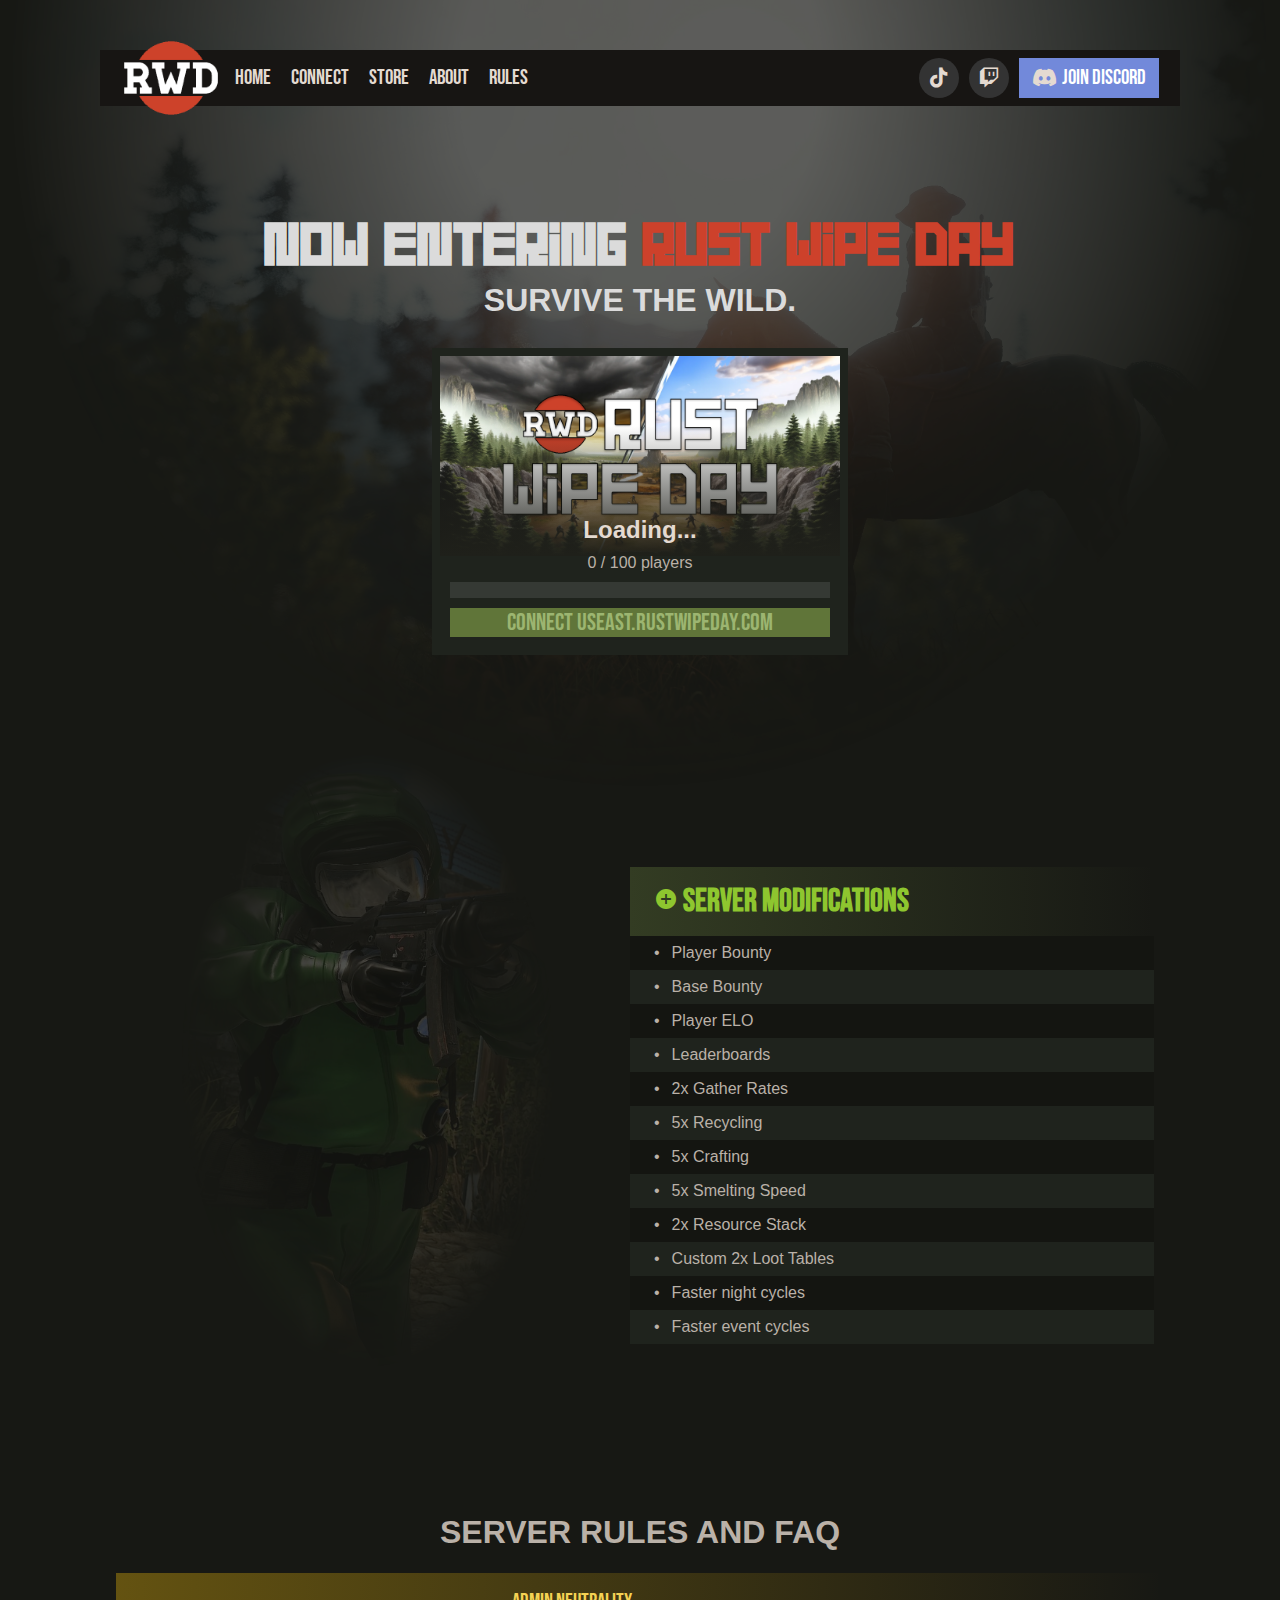
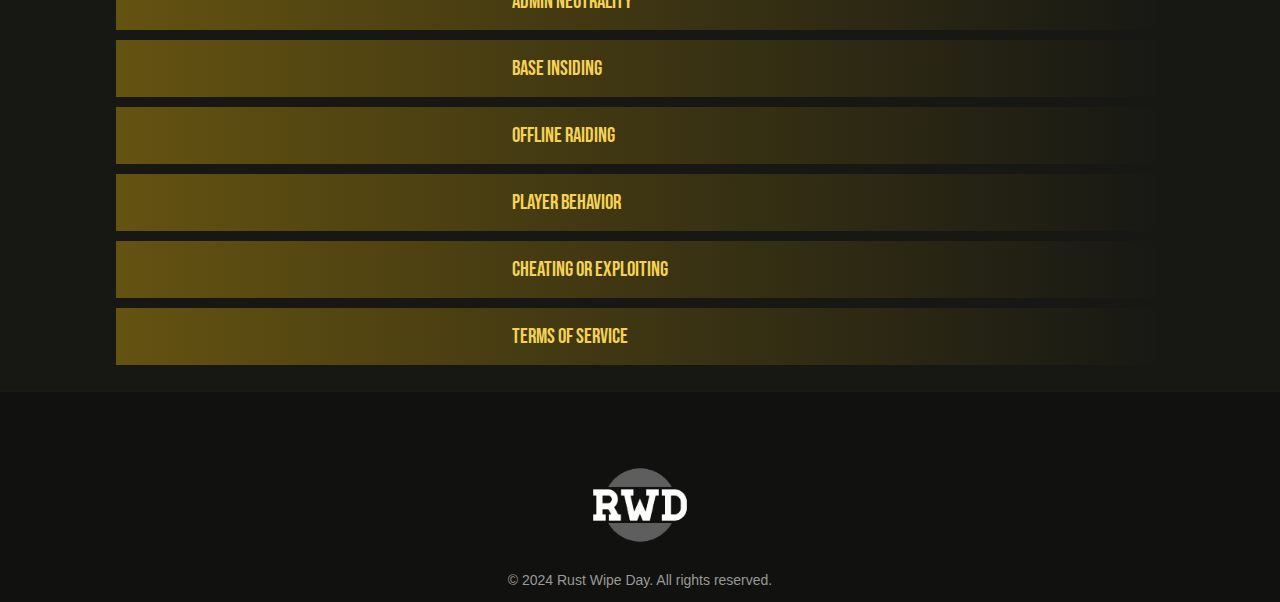
<file: index.html>
<!DOCTYPE html>
<html lang="en">

<head>
  <meta charset="UTF-8">
  <meta name="viewport" content="width=device-width, initial-scale=1.0">
  <title>RustWipeDay.com - Squad Scene PvP Server</title>
  <meta name="description"
    content="Join Rust Wipe Day now for the latest 2x Loot+ gameplay. Our server has a range of modifications including 2x gather rates, optimized loot tables, and faster event cycles.">
  <meta name="keywords"
    content="Rust Wipe Day, BP Wipe, 2x Loot+, Small New Player Friendly, server modifications, admin neutrality, base insiding, offline raiding, player behavior, cheating or exploiting, Facepunch Terms of Service, Code of Conduct.">
  <link rel="preconnect" href="https://fonts.googleapis.com">
  <link rel="preconnect" href="https://fonts.gstatic.com" crossorigin>
  <link
    href="https://fonts.googleapis.com/css2?family=Bebas+Neue&family=Anton&family=Poppins&family=Roboto&family=Material+Icons&display=swap"
    rel="stylesheet">
  <link rel="stylesheet" href="https://cdnjs.cloudflare.com/ajax/libs/font-awesome/5.15.4/css/all.min.css"
    crossorigin="anonymous">
  <link rel="apple-touch-icon" sizes="180x180" href="./apple-touch-icon.png">
  <link rel="icon" type="image/png" sizes="32x32" href="./favicon-32x32.png">
  <link rel="icon" type="image/png" sizes="16x16" href="./favicon-16x16.png">
  <link rel="manifest" href="/site.webmanifest">
  <link rel="stylesheet" type="text/css" href="./css/pc.css">
  <link rel="stylesheet" type="text/css" href="./css/mobile.css">
</head>

<body>
  <div class="wrap">
    <div class="wrap-bg"></div>
    <nav class="mobile-edit">
      <div class="logo-wrapper">
        <img src="./img/logo.png" alt="Logo" class="logo">
      </div>
      <ul class="nav-menu">
        <li><a href="#">Home</a></li>
        <li><a href="#connect">Connect</a></li>
        <li><a href="https://rust-wipe-day.tebex.io/">Store</a></li>
        <li><a href="#about">About</a></li>
        <li><a href="#rules">Rules</a></li>
      </ul>
      <div class="social-links">
        <a target="_blank" href="https://tiktok.com/@odsscott" class="social-link"><i class="fab fa-tiktok"></i></a>
        <a target="_blank" href="https://twitch.tv/odsscott" class="social-link"><i class="fab fa-twitch"></i></a>
        <a target="_blank" href="https://discord.gg/Ynx36pDJ9p" class="social-link discord"><i
            class="fab fa-discord"></i>Join Discord</a>
      </div>

    </nav>
    <header>
      <!-- Navigation menu -->
      <h1 class="title"><span class="title-white">Now Entering </span><span class="rust">Rust Wipe Day</span></h1>
      <h2 class="tagline">Survive the wild.</h2>
    </header>
    <div id="connect" class="server-info">
      <div class="server-info-background">
        <img src="./img/headerimage.png" />
        <div class="server-info-gradient"></div>
      </div>
      <div class="server-info-content">
        <h2 class="spacer" id="serverName">Loading...</h2>

        <div class="spacer"><span class="progress-text" id="serverPlayersText">0 / 100</span> players</div>
        <div class="spacer progress-container">
          <div class="progress-bar" id="serverPlayers" style="width: 0%;"></div>
        </div>

        <p class="spacer btn connect">connect useast.rustwipeday.com</a>
      </div>
    </div>
    <div id="about" class="flex-columns">
      <div class="column">
        <div class="img-ak-bg">
        </div>
      </div>
      <div class="column">
        <div class="green-header">
          <h2><i class="material-icons">
              add_circle</i>
            Server Modifications</h2>
        </div>
        <ul class="list-striped">
          <li><span>•</span>Player Bounty</li>
          <li><span>•</span>Base Bounty</li>
          <li><span>•</span>Player ELO</li>
          <li><span>•</span>Leaderboards</li>
          <li><span>•</span>2x Gather Rates</li>
          <li><span>•</span>5x Recycling</li>
          <li><span>•</span>5x Crafting</li>
          <li><span>•</span>5x Smelting Speed</li>
          <li><span>•</span>2x Resource Stack</li>
          <li><span>•</span>Custom 2x Loot Tables</li>
          <li><span>•</span>Faster night cycles</li>
          <li><span>•</span>Faster event cycles</li>
        </ul>

        <!--<h2>Play Rust Together</h2>
        <p>Rust is a survival game that is known for its unforgiving gameplay and its large and active community. If you
          are
          looking for a challenging and rewarding gaming experience, then you should definitely consider playing on our
          Rust
          server.</p>
        <p>Our server offers a variety of features that make it the perfect place to play Rust. We have a good map with
          plenty of resources to gather, and we have a friendly and helpful community that is always willing to lend a
          hand.
          We also have a variety of mods that add new and exciting elements to the game, such as new weapons, vehicles,
          and
          building blocks.</p>
        <p>If you are new to Rust, we also offer a variety of tutorials and guides that will help you get started. We
          want
          to make sure that everyone has a positive experience on our server, so we are always available to answer
          questions
          and provide assistance.</p>
        <h2>Benefits of Playing on Our Rust Server</h2>
        <ul>
          <li>Map tailored to population with plenty of resources to gather</li>
          <li>Friendly and helpful community</li>
          <li>Variety of mods that tweak exciting elements to the game</li>
          <li>Tutorials and guides to help new players get started</li>
          <li>Active admins and staff who are always available to answer questions and provide assistance</li>
        </ul> -->
      </div>

    </div>
    <div id="rules" class="rules">
      <h1>Server Rules and FAQ</h1>
      <div class="accordion">
        <div class="accordion-header yellow-header"><i class="material-icons">arrow_circle_up</i>
          Admin Neutrality</div>
        <div class="accordion-wrap">
          <div class="accordion-content">
            <p>
              Our server's administrators strive to remain neutral and treat all players fairly and equally, without
              showing favoritism or bias towards any individual or group. Our server admins will not use their powers to
              abuse tools, perform actions for players, or provide any unfair advantage to any player or group.
            </p>
          </div>
        </div>
      </div>
      <div class="accordion">
        <div class="accordion-header yellow-header"><i class="material-icons">arrow_circle_up</i>
          Base Insiding</div>
        <div class="accordion-wrap">
          <div class="accordion-content">
            <p>
              It is the players responsibility to prevent "insiding" in the game Rust by building trust, limiting
              access, keeping an eye on
              new members, and having a backup plan. Admins should remain neutral and not intervene in player
              conflicts
              to maintain a fair game environment.
            </p>
          </div>
        </div>
      </div>
      <div class="accordion">
        <div class="accordion-header yellow-header"><i class="material-icons">arrow_circle_up</i>
          Offline Raiding</div>
        <div class="accordion-wrap">
          <div class="accordion-content">
            <p>Players are responsible for taking precautions to prevent your base from being raided both offline and
              online.
              To prevent raiding in Rust, players should build and fortify their bases with strong defenses, such as
              traps, turrets, and multiple layers of
              walls. Players are also encouraged to keep their base location a secret, and not share codes with people
              they do not trust. Rust+ is available to players to monitor their in-game status, manage their inventory,
              and receive notifications on their mobile device.</p>
          </div>
        </div>
      </div>
      <div class="accordion">
        <div class="accordion-header yellow-header"><i class="material-icons">arrow_circle_up</i>
          Player Behavior</div>
        <div class="accordion-wrap">
          <div class="accordion-content">
            <p>It's recommended to use the in-game mute function to block out player voices that are disruptive or
              distracting, and remember that what may be offensive to you may not necessarily be against the game's
              rules, so please report any actual violations to staff.</p>
          </div>
        </div>
      </div>
      <div class="accordion">
        <div class="accordion-header yellow-header"><i class="material-icons">arrow_circle_up</i>
          Cheating or Exploiting</div>
        <div class="accordion-wrap">
          <div class="accordion-content">
            <p>We strictly prohibit any form of hacking or exploiting in Rust, and using third-party tools to gain an
              unfair advantage can result in severe consequences. Report any suspected instances of cheating to the
              moderators through F7 or Discord, as we take these reports very seriously to ensure a fair and enjoyable
              gaming experience for all players.</p>
          </div>
        </div>
      </div>
      <div class="accordion">
        <div class="accordion-header yellow-header"><i class="material-icons">arrow_circle_up</i>
          Terms of Service</div>
        <div class="accordion-wrap">
          <div class="accordion-content">
            <p>You must follow the Facepunch <a href="https://facepunch.com/legal#TermsOfService">Terms Of Service</a>,
              and <a href="https://facepunch.com/legal/code-of-conduct">Code of Conduct</a>.
            </p>
          </div>
        </div>
      </div>
    </div>
  </div>
  </div>
  <footer class="footer">
    <div class="footer-wrap">
      <img src="./img/logo.png" alt="Logo" class="footer-logo">
      <p>&copy; 2024 Rust Wipe Day. All rights reserved.</p>
    </div>
  </footer>
  <script>
    const images = [
      "rust_01_huntingbow.jpg",
      "rust_02_stoneaxe.jpg",
      "rust_03_patrolheli.jpg",
      "rust_04_outpost.jpg",
      "rust_05_supermarket.jpg",
      "rust_06_gasstation.jpg",
      "rust_07_bradley.jpg",
      "rust_08_hazmat.jpg",
      "rust_09_airdrop.jpg",
      "rust_10_workcart.jpg",
      "rust_11_modularvehicles.jpg",
      "rust_12_minicopter.jpg",
      "rust_13_nvg.jpg",
      "rust_14_scientists.jpg",
      "rust_15_raid.jpg",
      "rust_16_rowboat.jpg",
      "rust_17_diver.jpg",
      "rust_18_horse.jpg",
      "rust_19_bases.jpg",
      "rust_20_swamp.jpg",
      "rust_21_forest.jpg",
      "rust_22_arctic.jpg",
      "rust_23_oilrig.jpg",
      "rust_24_desert.jpg"
    ];
    const randomNumber = Math.floor(Math.random() * images.length);
    const bgImg = './img/background/' + images[randomNumber];

    document.querySelector('.wrap-bg').style.backgroundImage = `url(${bgImg})`;

    const accordionHeaders = document.querySelectorAll('.accordion-header');

    accordionHeaders.forEach(header => {
      header.addEventListener('click', () => {
        const accordionContent = header.nextElementSibling;
        header.classList.toggle('active');
        accordionContent.classList.toggle('active');
      });
    });

    async function getBattleMetricsData(serverId) {
      const url = `https://api.battlemetrics.com/servers/${serverId}`;
      const queryParams = new URLSearchParams();

      const response = await fetch(`${url}?${queryParams}`);
      const data = await response.json();
      return data;
    }

    // Usage Example:
    const serverId = '26068508'; // Replace with actual server ID

    const setPlayers = (players, maxPlayers) => {
      const serverPlayers = document.getElementById("serverPlayers");
      serverPlayers.style.width = 100 * players / maxPlayers + '%';
      const serverPlayersText = document.getElementById("serverPlayersText")
      serverPlayersText.innerText = `${players} / ${maxPlayers}`
    }

    getBattleMetricsData(serverId).then(response => {
      const players = response?.data?.attributes?.players ?? 0;
      const maxPlayers = response?.data?.attributes?.maxPlayers ?? 0;
      setPlayers(players, maxPlayers);
      const serverName = response?.data?.attributes?.name ?? 'RustWipeDay.com Server'
      const serverNameText = document.getElementById('serverName')
      serverNameText.innerText = serverName
      // console.log(response);
    }).catch(error => {
      console.error(error);
    });
  </script>
</body>

</html>
</file>
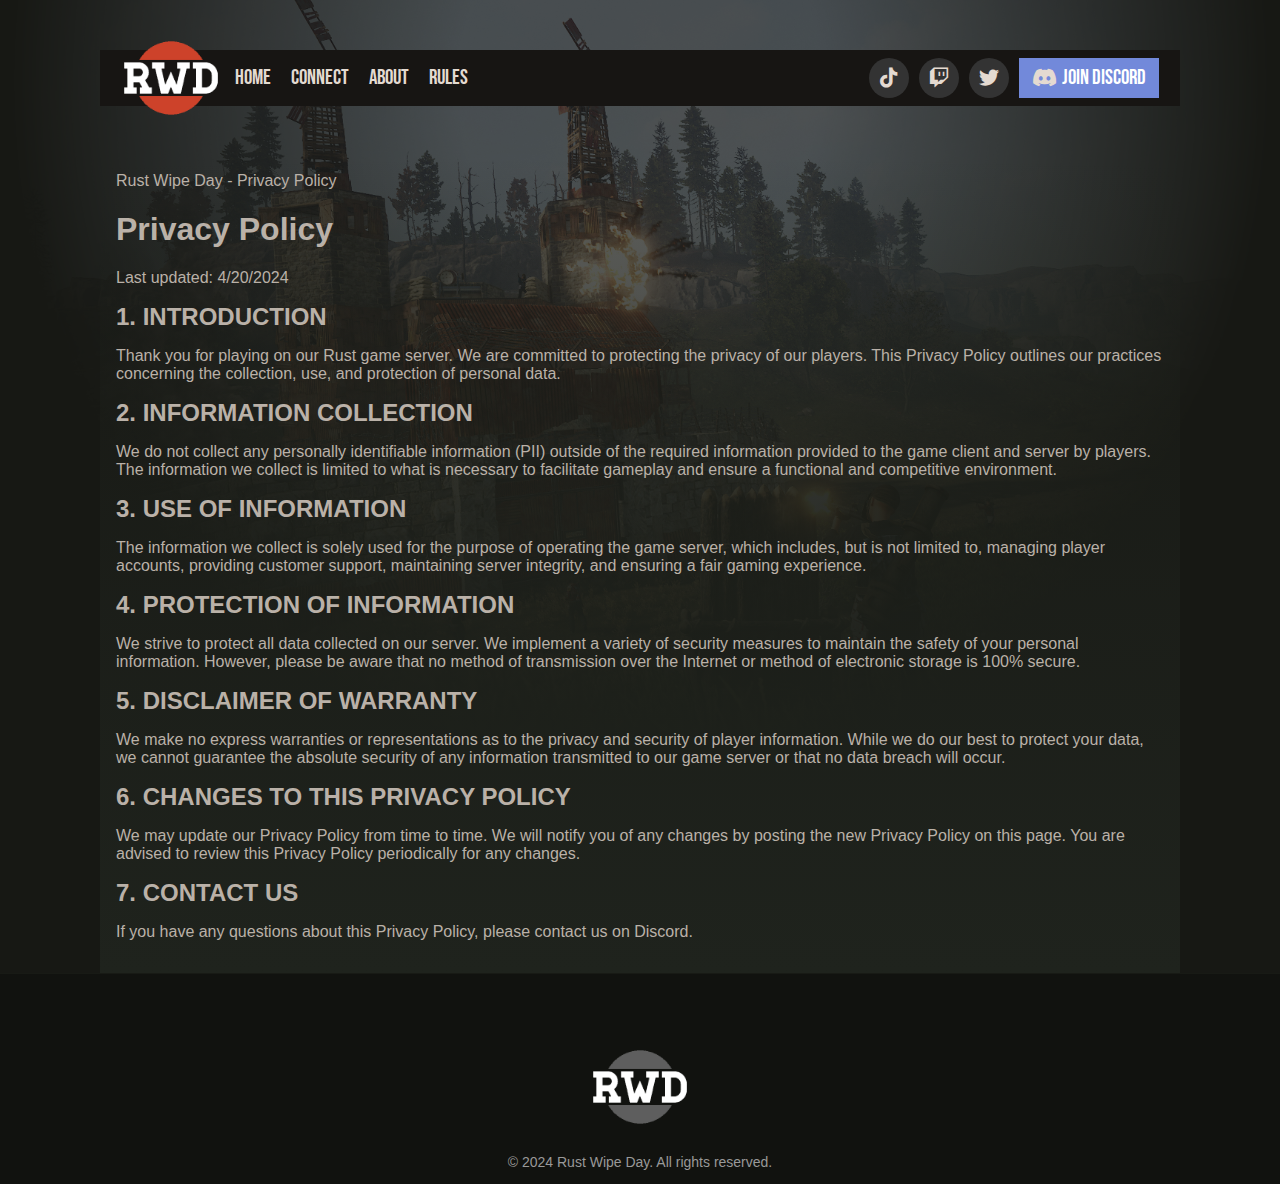
<file: privacy-policy.html>
<!DOCTYPE html>
<html lang="en">

<head>
  <meta charset="UTF-8">
  <meta name="viewport" content="width=device-width, initial-scale=1.0">
  <title>RustWipeDay.com - Squad Scene PvP Server</title>
  <meta name="description"
    content="Join Rust Wipe Day now for the latest 2x Loot+ gameplay. Our server has a range of modifications including 2x gather rates, optimized loot tables, and faster event cycles.">
  <meta name="keywords"
    content="Rust Wipe Day, BP Wipe, 2x Loot+, Small New Player Friendly, server modifications, admin neutrality, base insiding, offline raiding, player behavior, cheating or exploiting, Facepunch Terms of Service, Code of Conduct.">
  <link rel="preconnect" href="https://fonts.googleapis.com">
  <link rel="preconnect" href="https://fonts.gstatic.com" crossorigin>
  <link
    href="https://fonts.googleapis.com/css2?family=Bebas+Neue&family=Anton&family=Poppins&family=Roboto&family=Material+Icons&display=swap"
    rel="stylesheet">
  <link rel="stylesheet" href="https://cdnjs.cloudflare.com/ajax/libs/font-awesome/5.15.4/css/all.min.css"
    crossorigin="anonymous">
  <link rel="apple-touch-icon" sizes="180x180" href="./apple-touch-icon.png">
  <link rel="icon" type="image/png" sizes="32x32" href="./favicon-32x32.png">
  <link rel="icon" type="image/png" sizes="16x16" href="./favicon-16x16.png">
  <link rel="manifest" href="/site.webmanifest">
  <link rel="stylesheet" type="text/css" href="./css/pc.css">
  <link rel="stylesheet" type="text/css" href="./css/mobile.css">
</head>

<body>
  <div class="wrap">
    <div class="wrap-bg"></div>
    <nav class="mobile-edit">
      <div class="logo-wrapper">
        <img src="./img/logo.png" alt="Logo" class="logo">
      </div>
      <ul class="nav-menu">
        <li><a href="index.html#">Home</a></li>
        <li><a href="index.html#connect">Connect</a></li>
        <li><a href="index.html#about">About</a></li>
        <li><a href="index.html#rules">Rules</a></li>
      </ul>
      <div class="social-links">
        <a target="_blank" href="https://tiktok.com/@rustwipeday" class="social-link"><i class="fab fa-tiktok"></i></a>
        <a target="_blank" href="https://twitch.tv/rustwipeday" class="social-link"><i class="fab fa-twitch"></i></a>
        <a target="_blank" href="https://twitter.com/rustwipeday" class="social-link"><i class="fab fa-twitter"></i></a>
        <a target="_blank" href="https://discord.gg/Ynx36pDJ9p" class="social-link discord"><i
            class="fab fa-discord"></i>Join Discord</a>
      </div>

    </nav>
    <div class="content">
      <div class="wrap">
        <div class="panel">
          <div class="panel-header">
            <div class="panel-heading">Rust Wipe Day - Privacy Policy</div>
          </div>
          <div class="panel-body">
                <h1>Privacy Policy</h1>
    <p>Last updated: 4/20/2024</p>
    <h2>1. Introduction</h2>
    <p>Thank you for playing on our Rust game server. We are committed to protecting the privacy of our players. This Privacy Policy outlines our practices concerning the collection, use, and protection of personal data.</p>
    
    <h2>2. Information Collection</h2>
    <p>We do not collect any personally identifiable information (PII) outside of the required information provided to the game client and server by players. The information we collect is limited to what is necessary to facilitate gameplay and ensure a functional and competitive environment.</p>
    
    <h2>3. Use of Information</h2>
    <p>The information we collect is solely used for the purpose of operating the game server, which includes, but is not limited to, managing player accounts, providing customer support, maintaining server integrity, and ensuring a fair gaming experience.</p>
    
    <h2>4. Protection of Information</h2>
    <p>We strive to protect all data collected on our server. We implement a variety of security measures to maintain the safety of your personal information. However, please be aware that no method of transmission over the Internet or method of electronic storage is 100% secure.</p>
    
    <h2>5. Disclaimer of Warranty</h2>
    <p>We make no express warranties or representations as to the privacy and security of player information. While we do our best to protect your data, we cannot guarantee the absolute security of any information transmitted to our game server or that no data breach will occur.</p>
    
    <h2>6. Changes to This Privacy Policy</h2>
    <p>We may update our Privacy Policy from time to time. We will notify you of any changes by posting the new Privacy Policy on this page. You are advised to review this Privacy Policy periodically for any changes.</p>
    
    <h2>7. Contact Us</h2>
    <p>If you have any questions about this Privacy Policy, please contact us on Discord.</p>
          </div>
        </div>
      </div>
    </div>
  </div>
  <footer class="footer">
    <div class="footer-wrap">
      <img src="./img/logo.png" alt="Logo" class="footer-logo">
      <p>&copy; 2024 Rust Wipe Day. All rights reserved.</p>
    </div>
  </footer>
  <script>
    const images = [
      "rust_01_huntingbow.jpg",
      "rust_02_stoneaxe.jpg",
      "rust_03_patrolheli.jpg",
      "rust_04_outpost.jpg",
      "rust_05_supermarket.jpg",
      "rust_06_gasstation.jpg",
      "rust_07_bradley.jpg",
      "rust_08_hazmat.jpg",
      "rust_09_airdrop.jpg",
      "rust_10_workcart.jpg",
      "rust_11_modularvehicles.jpg",
      "rust_12_minicopter.jpg",
      "rust_13_nvg.jpg",
      "rust_14_scientists.jpg",
      "rust_15_raid.jpg",
      "rust_16_rowboat.jpg",
      "rust_17_diver.jpg",
      "rust_18_horse.jpg",
      "rust_19_bases.jpg",
      "rust_20_swamp.jpg",
      "rust_21_forest.jpg",
      "rust_22_arctic.jpg",
      "rust_23_oilrig.jpg",
      "rust_24_desert.jpg"
    ];
    const randomNumber = Math.floor(Math.random() * images.length);
    const bgImg = './img/background/' + images[randomNumber];

    document.querySelector('.wrap-bg').style.backgroundImage = `url(${bgImg})`;

    const accordionHeaders = document.querySelectorAll('.accordion-header');

    accordionHeaders.forEach(header => {
      header.addEventListener('click', () => {
        const accordionContent = header.nextElementSibling;
        header.classList.toggle('active');
        accordionContent.classList.toggle('active');
      });
    });

    async function getBattleMetricsData(serverId) {
      const url = `https://api.battlemetrics.com/servers/${serverId}`;
      const queryParams = new URLSearchParams();

      const response = await fetch(`${url}?${queryParams}`);
      const data = await response.json();
      return data;
    }

    // Usage Example:
    const serverId = '26068508'; // Replace with actual server ID

    const setPlayers = (players, maxPlayers) => {
      const serverPlayers = document.getElementById("serverPlayers");
      serverPlayers.style.width = 100 * players / maxPlayers + '%';
      const serverPlayersText = document.getElementById("serverPlayersText")
      serverPlayersText.innerText = `${players} / ${maxPlayers}`
    }

    getBattleMetricsData(serverId).then(response => {
      const players = response?.data?.attributes?.players ?? 0;
      const maxPlayers = response?.data?.attributes?.maxPlayers ?? 0;
      setPlayers(players, maxPlayers);
      const serverName = response?.data?.attributes?.name ?? 'RustWipeDay.com Server'
      const serverNameText = document.getElementById('serverName')
      serverNameText.innerText = serverName
      // console.log(response);
    }).catch(error => {
      console.error(error);
    });
  </script>
</body>

</html>
</file>
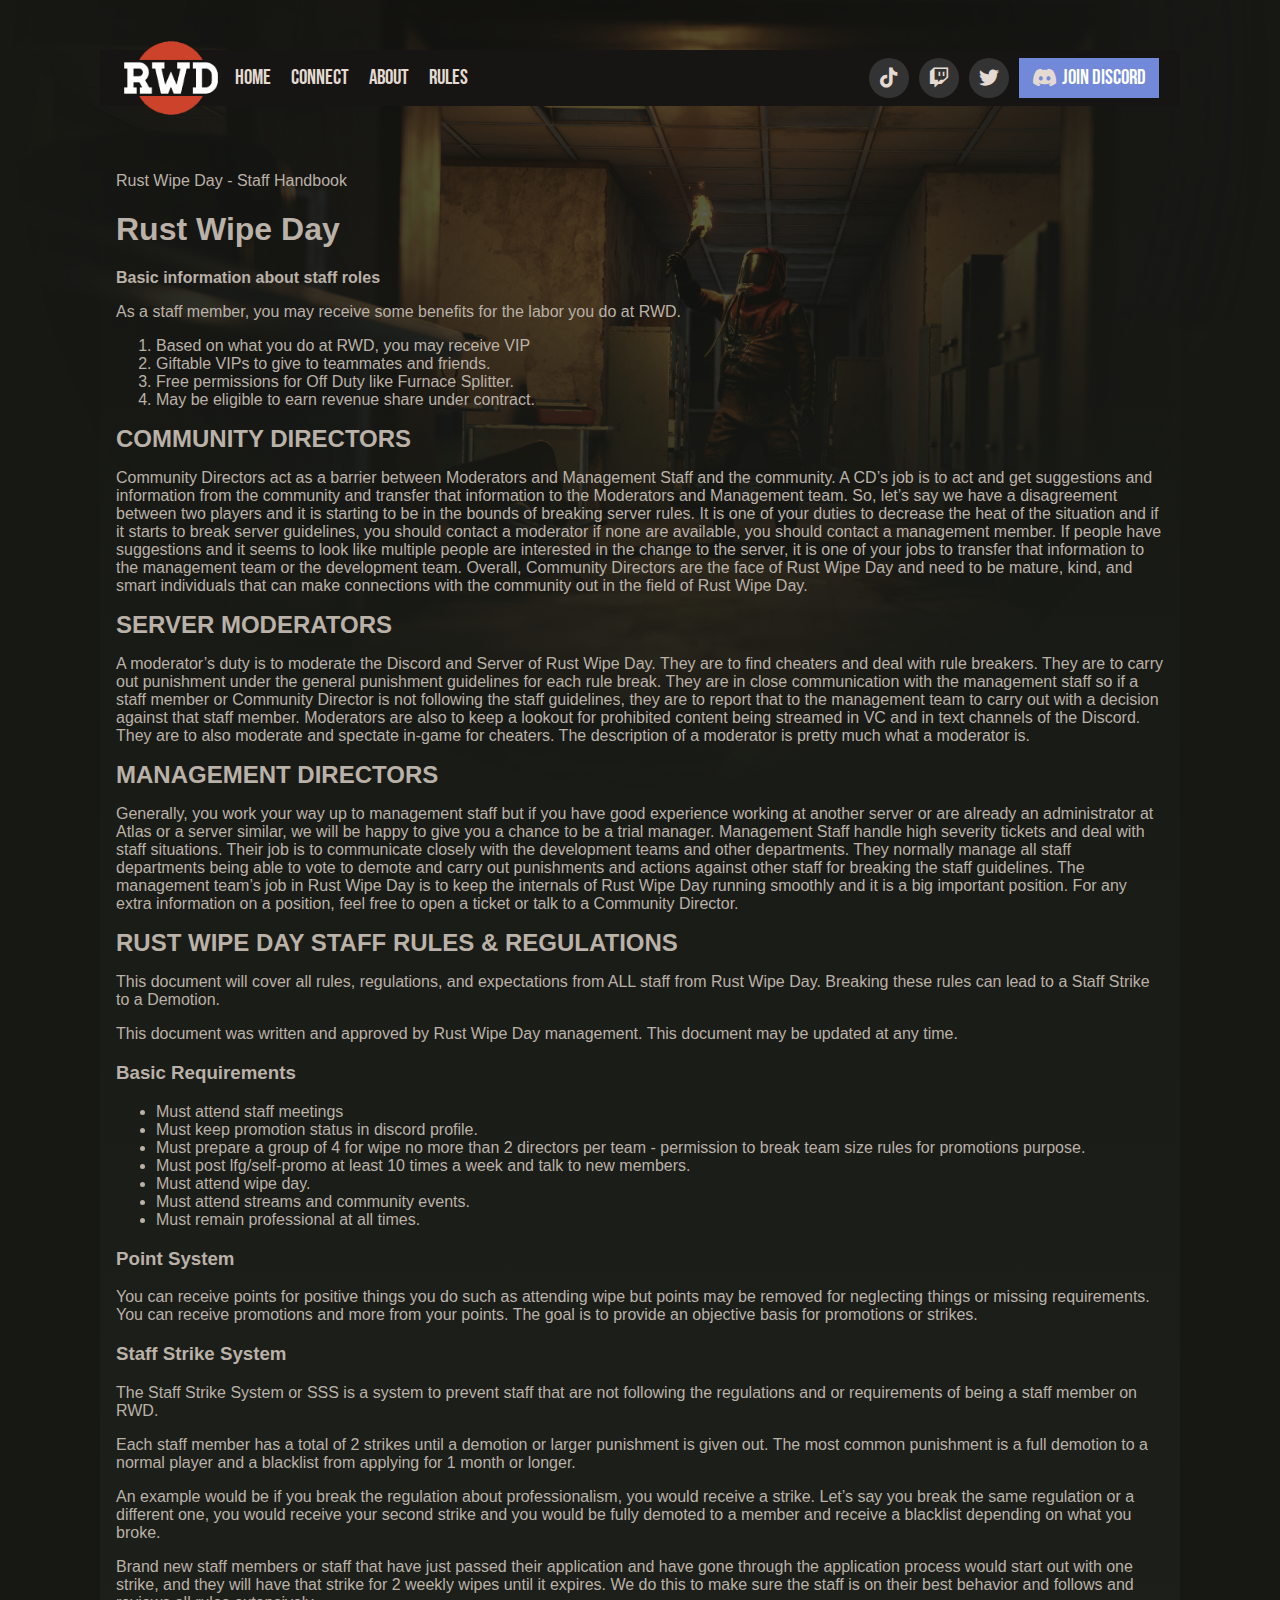
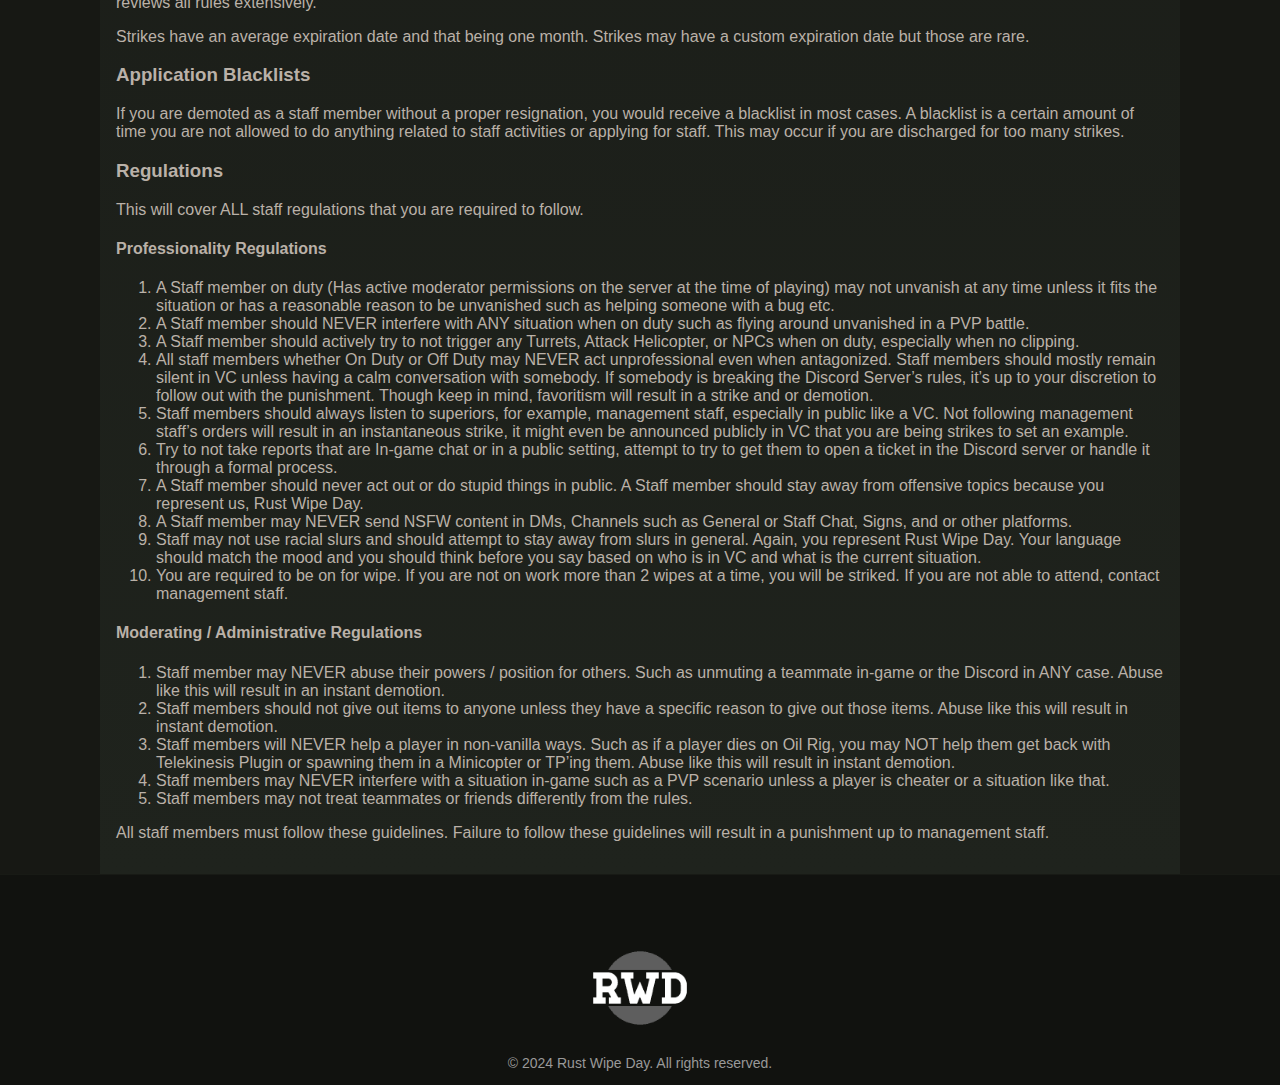
<file: staff-handbook.html>
<!DOCTYPE html>
<html lang="en">

<head>
  <meta charset="UTF-8">
  <meta name="viewport" content="width=device-width, initial-scale=1.0">
  <title>RustWipeDay.com - Squad Scene PvP Server</title>
  <meta name="description"
    content="Join Rust Wipe Day now for the latest 2x Loot+ gameplay. Our server has a range of modifications including 2x gather rates, optimized loot tables, and faster event cycles.">
  <meta name="keywords"
    content="Rust Wipe Day, BP Wipe, 2x Loot+, Small New Player Friendly, server modifications, admin neutrality, base insiding, offline raiding, player behavior, cheating or exploiting, Facepunch Terms of Service, Code of Conduct.">
  <link rel="preconnect" href="https://fonts.googleapis.com">
  <link rel="preconnect" href="https://fonts.gstatic.com" crossorigin>
  <link
    href="https://fonts.googleapis.com/css2?family=Bebas+Neue&family=Anton&family=Poppins&family=Roboto&family=Material+Icons&display=swap"
    rel="stylesheet">
  <link rel="stylesheet" href="https://cdnjs.cloudflare.com/ajax/libs/font-awesome/5.15.4/css/all.min.css"
    crossorigin="anonymous">
  <link rel="apple-touch-icon" sizes="180x180" href="./apple-touch-icon.png">
  <link rel="icon" type="image/png" sizes="32x32" href="./favicon-32x32.png">
  <link rel="icon" type="image/png" sizes="16x16" href="./favicon-16x16.png">
  <link rel="manifest" href="/site.webmanifest">
  <link rel="stylesheet" type="text/css" href="./css/pc.css">
  <link rel="stylesheet" type="text/css" href="./css/mobile.css">
</head>

<body>
  <div class="wrap">
    <div class="wrap-bg"></div>
    <nav class="mobile-edit">
      <div class="logo-wrapper">
        <img src="./img/logo.png" alt="Logo" class="logo">
      </div>
      <ul class="nav-menu">
        <li><a href="#">Home</a></li>
        <li><a href="#connect">Connect</a></li>
        <li><a href="#about">About</a></li>
        <li><a href="#rules">Rules</a></li>
      </ul>
      <div class="social-links">
        <a target="_blank" href="https://tiktok.com/@rustwipeday" class="social-link"><i class="fab fa-tiktok"></i></a>
        <a target="_blank" href="https://twitch.tv/rustwipeday" class="social-link"><i class="fab fa-twitch"></i></a>
        <a target="_blank" href="https://twitter.com/rustwipeday" class="social-link"><i class="fab fa-twitter"></i></a>
        <a target="_blank" href="https://discord.gg/Ynx36pDJ9p" class="social-link discord"><i
            class="fab fa-discord"></i>Join Discord</a>
      </div>

    </nav>
    <div class="content">
      <div class="wrap">
        <div class="panel">
          <div class="panel-header">
            <div class="panel-heading">Rust Wipe Day - Staff Handbook</div>
          </div>
          <div class="panel-body">
            <h1>Rust Wipe Day</h1>
            <p><strong>Basic information about staff roles</strong></p>
            <p>As a staff member, you may receive some benefits for the labor you do at RWD.</p>
            <ol>
                <li>Based on what you do at RWD, you may receive VIP</li>
                <li>Giftable VIPs to give to teammates and friends.</li>
                <li>Free permissions for Off Duty like Furnace Splitter.</li>
                <li>May be eligible to earn revenue share under contract.</li>
            </ol>
            
            <h2>Community Directors</h2>
            <p>Community Directors act as a barrier between Moderators and Management Staff and the community. A CD’s job is to act and get suggestions and information from the community and transfer that information to the Moderators and Management team. So, let’s say we have a disagreement between two players and it is starting to be in the bounds of breaking server rules. It is one of your duties to decrease the heat of the situation and if it starts to break server guidelines, you should contact a moderator if none are available, you should contact a management member. If people have suggestions and it seems to look like multiple people are interested in the change to the server, it is one of your jobs to transfer that information to the management team or the development team. Overall, Community Directors are the face of Rust Wipe Day and need to be mature, kind, and smart individuals that can make connections with the community out in the field of Rust Wipe Day.</p>
            
            <h2>Server Moderators</h2>
            <p>A moderator’s duty is to moderate the Discord and Server of Rust Wipe Day. They are to find cheaters and deal with rule breakers. They are to carry out punishment under the general punishment guidelines for each rule break. They are in close communication with the management staff so if a staff member or Community Director is not following the staff guidelines, they are to report that to the management team to carry out with a decision against that staff member. Moderators are also to keep a lookout for prohibited content being streamed in VC and in text channels of the Discord. They are to also moderate and spectate in-game for cheaters. The description of a moderator is pretty much what a moderator is.</p>
            
            <h2>Management Directors</h2>
            <p>Generally, you work your way up to management staff but if you have good experience working at another server or are already an administrator at Atlas or a server similar, we will be happy to give you a chance to be a trial manager. Management Staff handle high severity tickets and deal with staff situations. Their job is to communicate closely with the development teams and other departments. They normally manage all staff departments being able to vote to demote and carry out punishments and actions against other staff for breaking the staff guidelines. The management team’s job in Rust Wipe Day is to keep the internals of Rust Wipe Day running smoothly and it is a big important position. For any extra information on a position, feel free to open a ticket or talk to a Community Director.</p>
            
            <h2>Rust Wipe Day Staff Rules & Regulations</h2>
            <p>This document will cover all rules, regulations, and expectations from ALL staff from Rust Wipe Day. Breaking these rules can lead to a Staff Strike to a Demotion.</p>
            <p>This document was written and approved by Rust Wipe Day management. This document may be updated at any time.</p>
            
            <h3>Basic Requirements</h3>
            <ul>
                <li>Must attend staff meetings</li>
                <li>Must keep promotion status in discord profile.</li>
                <li>Must prepare a group of 4 for wipe no more than 2 directors per team - permission to break team size rules for promotions purpose.</li>
                <li>Must post lfg/self-promo at least 10 times a week and talk to new members.</li>
                <li>Must attend wipe day.</li>
                <li>Must attend streams and community events.</li>
                <li>Must remain professional at all times.</li>
            </ul>
            
            <h3>Point System</h3>
            <p>You can receive points for positive things you do such as attending wipe but points may be removed for neglecting things or missing requirements. You can receive promotions and more from your points. The goal is to provide an objective basis for promotions or strikes.</p>
            
            <h3>Staff Strike System</h3>
            <p>The Staff Strike System or SSS is a system to prevent staff that are not following the regulations and or requirements of being a staff member on RWD.</p>
            <p>Each staff member has a total of 2 strikes until a demotion or larger punishment is given out. The most common punishment is a full demotion to a normal player and a blacklist from applying for 1 month or longer.</p>
            <p>An example would be if you break the regulation about professionalism, you would receive a strike. Let’s say you break the same regulation or a different one, you would receive your second strike and you would be fully demoted to a member and receive a blacklist depending on what you broke.</p>
            <p>Brand new staff members or staff that have just passed their application and have gone through the application process would start out with one strike, and they will have that strike for 2 weekly wipes until it expires. We do this to make sure the staff is on their best behavior and follows and reviews all rules extensively.</p>
            <p>Strikes have an average expiration date and that being one month. Strikes may have a custom expiration date but those are rare.</p>
            
            <h3>Application Blacklists</h3>
            <p>If you are demoted as a staff member without a proper resignation, you would receive a blacklist in most cases. A blacklist is a certain amount of time you are not allowed to do anything related to staff activities or applying for staff. This may occur if you are discharged for too many strikes.</p>
            
            <h3>Regulations</h3>
            <p>This will cover ALL staff regulations that you are required to follow.</p>
            
            <h4>Professionality Regulations</h4>
            <ol>
                <li>A Staff member on duty (Has active moderator permissions on the server at the time of playing) may not unvanish at any time unless it fits the situation or has a reasonable reason to be unvanished such as helping someone with a bug etc.</li>
                <li>A Staff member should NEVER interfere with ANY situation when on duty such as flying around unvanished in a PVP battle.</li>
                <li>A Staff member should actively try to not trigger any Turrets, Attack Helicopter, or NPCs when on duty, especially when no clipping.</li>
                <li>All staff members whether On Duty or Off Duty may NEVER act unprofessional even when antagonized. Staff members should mostly remain silent in VC unless having a calm conversation with somebody. If somebody is breaking the Discord Server’s rules, it’s up to your discretion to follow out with the punishment. Though keep in mind, favoritism will result in a strike and or demotion.</li>
                <li>Staff members should always listen to superiors, for example, management staff, especially in public like a VC. Not following management staff’s orders will result in an instantaneous strike, it might even be announced publicly in VC that you are being strikes to set an example.</li>
                <li>Try to not take reports that are In-game chat or in a public setting, attempt to try to get them to open a ticket in the Discord server or handle it through a formal process.</li>
                <li>A Staff member should never act out or do stupid things in public. A Staff member should stay away from offensive topics because you represent us, Rust Wipe Day.</li>
                <li>A Staff member may NEVER send NSFW content in DMs, Channels such as General or Staff Chat, Signs, and or other platforms.</li>
                <li>Staff may not use racial slurs and should attempt to stay away from slurs in general. Again, you represent Rust Wipe Day. Your language should match the mood and you should think before you say based on who is in VC and what is the current situation.</li>
                <li>You are required to be on for wipe. If you are not on work more than 2 wipes at a time, you will be striked. If you are not able to attend, contact management staff.</li>
            </ol>
            
            <h4>Moderating / Administrative Regulations</h4>
            <ol>
                <li>Staff member may NEVER abuse their powers / position for others. Such as unmuting a teammate in-game or the Discord in ANY case. Abuse like this will result in an instant demotion.</li>
                <li>Staff members should not give out items to anyone unless they have a specific reason to give out those items. Abuse like this will result in instant demotion.</li>
                <li>Staff members will NEVER help a player in non-vanilla ways. Such as if a player dies on Oil Rig, you may NOT help them get back with Telekinesis Plugin or spawning them in a Minicopter or TP’ing them. Abuse like this will result in instant demotion.</li>
                <li>Staff members may NEVER interfere with a situation in-game such as a PVP scenario unless a player is cheater or a situation like that.</li>
                <li>Staff members may not treat teammates or friends differently from the rules.</li>
            </ol>
            
            <p>All staff members must follow these guidelines. Failure to follow these guidelines will result in a punishment up to management staff.</p>
          </div>
        </div>
      </div>
    </div>
  </div>
  <footer class="footer">
    <div class="footer-wrap">
      <img src="./img/logo.png" alt="Logo" class="footer-logo">
      <p>&copy; 2024 Rust Wipe Day. All rights reserved.</p>
    </div>
  </footer>
  <script>
    const images = [
      "rust_01_huntingbow.jpg",
      "rust_02_stoneaxe.jpg",
      "rust_03_patrolheli.jpg",
      "rust_04_outpost.jpg",
      "rust_05_supermarket.jpg",
      "rust_06_gasstation.jpg",
      "rust_07_bradley.jpg",
      "rust_08_hazmat.jpg",
      "rust_09_airdrop.jpg",
      "rust_10_workcart.jpg",
      "rust_11_modularvehicles.jpg",
      "rust_12_minicopter.jpg",
      "rust_13_nvg.jpg",
      "rust_14_scientists.jpg",
      "rust_15_raid.jpg",
      "rust_16_rowboat.jpg",
      "rust_17_diver.jpg",
      "rust_18_horse.jpg",
      "rust_19_bases.jpg",
      "rust_20_swamp.jpg",
      "rust_21_forest.jpg",
      "rust_22_arctic.jpg",
      "rust_23_oilrig.jpg",
      "rust_24_desert.jpg"
    ];
    const randomNumber = Math.floor(Math.random() * images.length);
    const bgImg = './img/background/' + images[randomNumber];

    document.querySelector('.wrap-bg').style.backgroundImage = `url(${bgImg})`;

    const accordionHeaders = document.querySelectorAll('.accordion-header');

    accordionHeaders.forEach(header => {
      header.addEventListener('click', () => {
        const accordionContent = header.nextElementSibling;
        header.classList.toggle('active');
        accordionContent.classList.toggle('active');
      });
    });

    async function getBattleMetricsData(serverId) {
      const url = `https://api.battlemetrics.com/servers/${serverId}`;
      const queryParams = new URLSearchParams();

      const response = await fetch(`${url}?${queryParams}`);
      const data = await response.json();
      return data;
    }

    // Usage Example:
    const serverId = '26068508'; // Replace with actual server ID

    const setPlayers = (players, maxPlayers) => {
      const serverPlayers = document.getElementById("serverPlayers");
      serverPlayers.style.width = 100 * players / maxPlayers + '%';
      const serverPlayersText = document.getElementById("serverPlayersText")
      serverPlayersText.innerText = `${players} / ${maxPlayers}`
    }

    getBattleMetricsData(serverId).then(response => {
      const players = response?.data?.attributes?.players ?? 0;
      const maxPlayers = response?.data?.attributes?.maxPlayers ?? 0;
      setPlayers(players, maxPlayers);
      const serverName = response?.data?.attributes?.name ?? 'RustWipeDay.com Server'
      const serverNameText = document.getElementById('serverName')
      serverNameText.innerText = serverName
      // console.log(response);
    }).catch(error => {
      console.error(error);
    });
  </script>
</body>

</html>
</file>
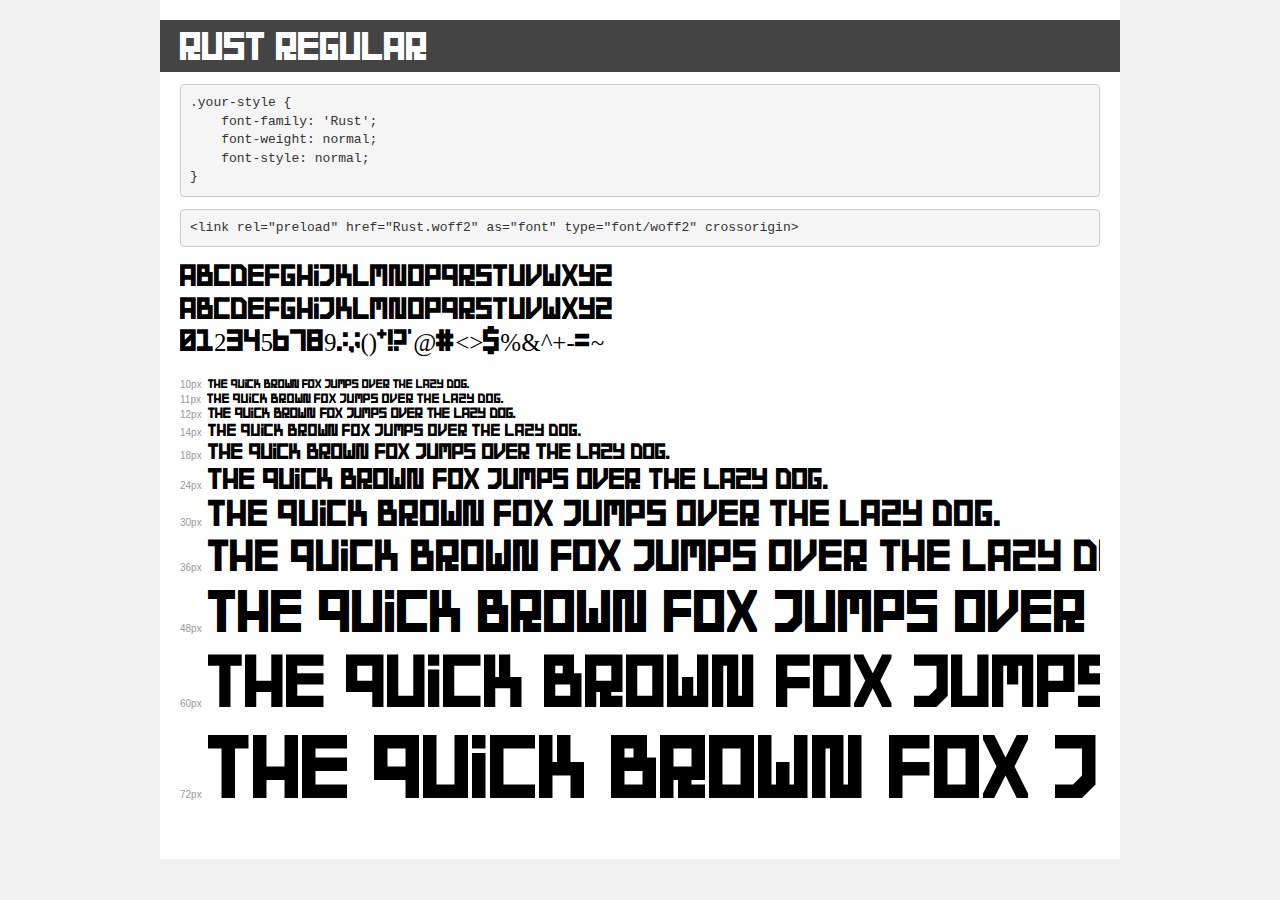
<file: font/demo.html>
<!DOCTYPE html>
<html lang="en">
<head>
    <meta charset="utf-8">
    <meta http-equiv="X-UA-Compatible" content="IE=edge">
    <meta name="viewport" content="width=device-width, initial-scale=1">
    <meta name="robots" content="noindex, noarchive">
    <meta name="format-detection" content="telephone=no">
    <title>Transfonter demo</title>
    <link href="stylesheet.css" rel="stylesheet">
    <style>
        /*
        http://meyerweb.com/eric/tools/css/reset/
        v2.0 | 20110126
        License: none (public domain)
        */
        html, body, div, span, applet, object, iframe,
        h1, h2, h3, h4, h5, h6, p, blockquote, pre,
        a, abbr, acronym, address, big, cite, code,
        del, dfn, em, img, ins, kbd, q, s, samp,
        small, strike, strong, sub, sup, tt, var,
        b, u, i, center,
        dl, dt, dd, ol, ul, li,
        fieldset, form, label, legend,
        table, caption, tbody, tfoot, thead, tr, th, td,
        article, aside, canvas, details, embed,
        figure, figcaption, footer, header, hgroup,
        menu, nav, output, ruby, section, summary,
        time, mark, audio, video {
            margin: 0;
            padding: 0;
            border: 0;
            font-size: 100%;
            font: inherit;
            vertical-align: baseline;
        }
        /* HTML5 display-role reset for older browsers */
        article, aside, details, figcaption, figure,
        footer, header, hgroup, menu, nav, section {
            display: block;
        }
        body {
            line-height: 1;
        }
        ol, ul {
            list-style: none;
        }
        blockquote, q {
            quotes: none;
        }
        blockquote:before, blockquote:after,
        q:before, q:after {
            content: '';
            content: none;
        }
        table {
            border-collapse: collapse;
            border-spacing: 0;
        }
        /* demo styles */
        body {
            background: #f0f0f0;
            color: #000;
        }
        .page {
            background: #fff;
            width: 920px;
            margin: 0 auto;
            padding: 20px 20px 0 20px;
            overflow: hidden;
        }
        .font-container {
            overflow-x: auto;
            overflow-y: hidden;
            margin-bottom: 40px;
            line-height: 1.3;
            white-space: nowrap;
            padding-bottom: 5px;
        }
        h1 {
            position: relative;
            background: #444;
            font-size: 32px;
            color: #fff;
            padding: 10px 20px;
            margin: 0 -20px 12px -20px;
        }
        .letters {
            font-size: 25px;
            margin-bottom: 20px;
        }
        .s10:before {
            content: '10px';
        }
        .s11:before {
            content: '11px';
        }
        .s12:before {
            content: '12px';
        }
        .s14:before {
            content: '14px';
        }
        .s18:before {
            content: '18px';
        }
        .s24:before {
            content: '24px';
        }
        .s30:before {
            content: '30px';
        }
        .s36:before {
            content: '36px';
        }
        .s48:before {
            content: '48px';
        }
        .s60:before {
            content: '60px';
        }
        .s72:before {
            content: '72px';
        }
        .s10:before, .s11:before, .s12:before, .s14:before,
        .s18:before, .s24:before, .s30:before, .s36:before,
        .s48:before, .s60:before, .s72:before {
            font-family: Arial, sans-serif;
            font-size: 10px;
            font-weight: normal;
            font-style: normal;
            color: #999;
            padding-right: 6px;
        }
        pre {
            display: block;
            padding: 9px;
            margin: 0 0 12px;
            font-family: Monaco, Menlo, Consolas, "Courier New", monospace;
            font-size: 13px;
            line-height: 1.428571429;
            color: #333;
            font-weight: normal;
            font-style: normal;
            background-color: #f5f5f5;
            border: 1px solid #ccc;
            overflow-x: auto;
            border-radius: 4px;
        }
        /* responsive */
        @media (max-width: 959px) {
            .page {
                width: auto;
                margin: 0;
            }
        }
    </style>
</head>
<body>
<div class="page">
    <div class="demo">
        <h1 style="font-family: 'Rust'; font-weight: normal; font-style: normal;">Rust Regular</h1>
        <pre title="Usage">.your-style {
    font-family: 'Rust';
    font-weight: normal;
    font-style: normal;
}</pre>
        <pre title="Preload (optional)">
&lt;link rel=&quot;preload&quot; href=&quot;Rust.woff2&quot; as=&quot;font&quot; type=&quot;font/woff2&quot; crossorigin&gt;</pre>
        <div class="font-container" style="font-family: 'Rust'; font-weight: normal; font-style: normal;">
            <p class="letters">
                abcdefghijklmnopqrstuvwxyz<br>
ABCDEFGHIJKLMNOPQRSTUVWXYZ<br>
                0123456789.:,;()*!?'@#&lt;&gt;$%&^+-=~
            </p>
            <p class="s10" style="font-size: 10px;">The quick brown fox jumps over the lazy dog.</p>
            <p class="s11" style="font-size: 11px;">The quick brown fox jumps over the lazy dog.</p>
            <p class="s12" style="font-size: 12px;">The quick brown fox jumps over the lazy dog.</p>
            <p class="s14" style="font-size: 14px;">The quick brown fox jumps over the lazy dog.</p>
            <p class="s18" style="font-size: 18px;">The quick brown fox jumps over the lazy dog.</p>
            <p class="s24" style="font-size: 24px;">The quick brown fox jumps over the lazy dog.</p>
            <p class="s30" style="font-size: 30px;">The quick brown fox jumps over the lazy dog.</p>
            <p class="s36" style="font-size: 36px;">The quick brown fox jumps over the lazy dog.</p>
            <p class="s48" style="font-size: 48px;">The quick brown fox jumps over the lazy dog.</p>
            <p class="s60" style="font-size: 60px;">The quick brown fox jumps over the lazy dog.</p>
            <p class="s72" style="font-size: 72px;">The quick brown fox jumps over the lazy dog.</p>
        </div>
    </div>

</div>
</body>
</html>
</file>
<file: css/pc.css>
@font-face {
  font-family: 'Rust';
  src: url('./font/Rust.woff2') format('woff2'),
    url('./font/Rust.woff') format('woff');
  font-weight: normal;
  font-style: normal;
  font-display: swap;
}

:root {
  --rust-dark-green: #107C10;
  --rust-light-green: #1CD133;
  --rust-dark-blue: #0D47A1;
  --rust-light-blue: #64B5F6;
  --rust-dark-gray: #616161;
  --rust-light-gray: #BDBDBD;
  --bright-green: #33FF33;
  --bright-red: #FF3333;
  --dark-green-1: #008000;
  --dark-green-2: #006400;
  --dark-green-3: #004500;
}

body {
  background-color: #171814;
  font-family: "Open Sans", sans-serif;
  color: #bab1a8;
  padding: 0;
  margin: 0;
}


a,
a:active,
a:visited {
  color: #9CB571;
}

a:hover {
  color: #a6cd63;
}

h2 {
  text-transform: uppercase;
  font-weight: 700;
  padding: 0;
  margin: 0;
}

ul.list-striped {
  padding: 0;
  margin: 0;
}

ul.list-striped li {
  display: flex;
  flex-direction: row;
  background-color: rgba(0, 0, 0, .1);
  padding: .5rem 1.5rem;
}

ul.list-striped li>span {

  margin-right: .75rem;
}

ul.list-striped li:nth-of-type(2n) {
  background-color: #1F231D;
}

.changes-container h2 {
  font-size: 21px;
}

.center {
  text-align: center;
  margin: 0 auto;
}

.wrap {
  max-width: 1080px;
  margin: 0 auto;
}

.wrap-bg {
  position: absolute;
  z-index: -1;
  top: 0;
  bottom: 0;
  left: 0;
  right: 0;
  opacity: .3;
  width: 100%;
  height: 50em;
  background-size: cover;
  /*background-image: url('./img/background/rust_01_huntingbow.jpg');*/
  -webkit-mask: radial-gradient(ellipse, #171814 20%, transparent 70%);
  mask: radial-gradient(ellipse at 50% 10%, #171814 20%, transparent 70%);
}

.img-ak-bg {
  opacity: .3;
  width: 100%;
  height: 50em;
  background-size: contain;
  background-repeat: no-repeat;
  background-position: center;
  background-image: url('../img/scientist-green.png');
  -webkit-mask: radial-gradient(ellipse at 50% 50%, #171814 10%, transparent 55%);
  mask: radial-gradient(ellipse at 50% 50%, #171814 10%, transparent 55%);
  margin-top: -90px;
}

.green-header {
  background: linear-gradient(to right, rgba(93, 114, 57, .4), rgba(93, 114, 57, 0));
  color: #8ec62f;
  align-items: center;
  display: flex;
  flex-direction: row;
  padding: 1rem 1.5rem;
  margin: 0;
  font-size: 21px;
  font-family: "Bebas Neue", cursive;
}

.yellow-header {
  background: linear-gradient(to right, rgba(215, 170, 12, .4), rgba(215, 170, 12, 0));
  color: #f5d254;
}

.title {
  text-align: center;
  color: #CD412B;
  font-size: 3em;
  text-transform: uppercase;
  margin-bottom: 0;
  line-height: 1em;
  font-family: 'Rust';
}

.title-white {
  color: #DBDBDB;
}

.tagline {
  margin-top: 0.5em;
  text-align: center;
  font-size: 2em;
  text-transform: uppercase;
  line-height: 1em;
  color: #DBDBDB;
}

p {
  font-size: 1em;
}

.italic {
  font-style: italic;
}

.btn {
  background-color: #607539;
  color: #9CB571;
  border: none;
  cursor: pointer;
  transition: all 0.25s ease-in-out;
  padding: 5px 8px;
  font-family: "Bebas Neue", cursive;
  text-transform: uppercase;
  font-size: 24px;
}

.btn:hover {
  color: #B8C89E;
  background-color: #6D8247;
}

.btn-blue {
  background-color: #1B4666;
  color: #6B9CC0;
}

.btn-blue:hover {
  background-color: #1F537B;
  color: #AABFCD;
}

nav {
  margin-top: 3em;
  font-family: "Bebas Neue";
  font-size: 21px;
}

/* Style for the navigation menu */
ul.nav-menu {
  list-style-type: none;
  margin: 0;
  padding: 0;
  overflow: hidden;
  text-transform: uppercase;
  display: flex;
  flex-basis: auto;
  flex-grow: 1;
  align-items: center;
}

/* Style for the list items in the navigation menu */
ul.nav-menu li {
  float: left;
}

/* Style for the anchor tags within the list items */
ul.nav-menu li a {
  display: block;
  color: #e4dad1;
  text-align: center;
  padding: 10px 10px;
  text-decoration: none;
}

/* Style for the anchor tags within the list items on hover */
ul.nav-menu li a:hover {
  color: #fff;
}

.server-info {
  background: #1F231D;
  border: solid 0.5em #1F231D;
  text-align: center;
  margin: 0 auto;
  position: relative;
  max-width: 400px;
}

.server-info-content {
  margin-top: -50px;
  z-index: 2;
  position: relative;
}

.white {
  color: #ffffff;
}

.server-info-gradient {
  position: absolute;
  height: 100%;
  width: 100%;
  top: 0;
  left: 0;
  background: linear-gradient(180deg, rgba(31, 32, 26, 0) 35%, rgba(31, 32, 26, 1) 100%);
}

.server-info-background {
  position: relative;
}

.server-info-background img {
  max-width: 100%;
  height: auto;
  vertical-align: middle;
}



.server-info h2 {
  font-size: 24px;
  text-transform: none;
  color: #e4dad1;

}

.server-info .spacer {
  margin: 10px
}

.logo-wrapper {
  width: 100px;
  padding-right: 25px;
}

.logo {
  position: absolute;
  z-index: 1;
  height: 100px;
  width: 100px;
  margin-top: -50px;
  margin-left: 1em;
}

.footer-logo {
  height: 100px;
  width: 100px;
  filter: grayscale(100%);
}

nav {
  position: relative;
  display: flex;
  flex-wrap: wrap;
  align-items: center;
  justify-content: space-between;
  margin-top: 50px;
  padding: 0.25em 0;
  background-color: #171513 !important;
  border-radius: 0 !important;
  margin-bottom: 50px;
}

.social-links {
  display: flex;
  align-items: center;
  padding-right: 1em;
}

.social-link {
  font-family: "Bebas Neue", cursive;
  display: flex;
  align-items: center;
  justify-content: center;
  width: 40px;
  height: 40px;
  border-radius: 50%;
  background-color: #333;
  margin-right: 10px;
  text-decoration: none;
  transition: all 0.2s ease-in-out;
}

.social-link i:hover {
  color: #fff;
}

.social-link i {
  color: #e4dad1;
  font-size: 20px;
}

.discord {
  background-color: #7289da;
  border-radius: 5px;
  text-transform: uppercase;
  font-size: 21px;
  margin-right: 0;
  width: 140px;
  color: #ffffff;
  border-radius: 0;
}

a.discord,
a.discord:active,
a.discord:visited {
  color: #ffffff;
}

.discord i {
  margin-right: 0.25em;
}

a.discord:hover {
  color: #AABFCD !important;
}

.discord:hover {
  background-color: #5a6f94;
  transform: none;
  color: #AABFCD;
}

/* Define a flex container with two columns */
.flex-columns {
  display: flex;
  flex-wrap: wrap;
  padding: 1em;
}

/* Define the width and padding for each column */
.column {
  flex: 1 0 auto;
  /* The columns should take up equal space */
  max-width: 50%;
  /* Each column should take up 50% of the container */
  padding: 0 10px;
  /* Add some padding to the left and right of each column */
  display: flex;
  flex-direction: column;
  justify-content: center;
}

.rules {
  padding: 1em;
}

.rules>h1 {
  text-align: center;
  text-transform: uppercase;
}


.rules ol li {
  list-style: decimal;
}

.footer {
  border-top: 1px solid #181A15;
  background-color: #11120F;
  height: 15em;
  text-align: center;
  display: flex;
  justify-content: center;
  align-self: flex-end;
  color: #999;
  font-size: 14px;
  text-align: center;
}

.footer .footer-wrap {
  margin-top: auto;
}

.accordion {
  padding-bottom: 10px;
}

.accordion-header {
  align-items: center;
  display: flex;
  flex-direction: row;
  padding: 1rem 1.5rem;
  margin: 0;
  font-size: 21px;
  font-family: "Bebas Neue", cursive;
  transition: background-color 1.3s ease-in-out;
}

.accordion-header i {
  padding-right: 0.5em;
}

.accordion-wrap {
  display: block;
  transition: max-height 1.3s ease-in-out;
  overflow: hidden;
  max-height: 0;
  background: linear-gradient(to right, #1F231D, rgba(215, 170, 12, 0));

}

.accordion-header.active {}

.accordion-wrap.active {
  display: block;
  max-height: 1000px;
}

.accordion-content p {
  padding: 0;
  margin: 0;
}

.accordion-content {
  padding: 10px;
  margin: 10px;
}

.progress-container {
  position: relative;
}

#serverPlayersText {}

#serverPlayers {
  background-color: #a6cd63;
  border: none;
}

.progress-container {
  width: auto;
  height: 1em;
  position: relative;
  background: rgba(255, 255, 255, .1);
}

.progress-bar {
  height: 100%;
  background-color: #4CAF50;
  position: absolute;
  top: 0;
  left: 0;
}

.connect {
  padding: 0;
  margin: 0;
}

header {
  padding-top: 2em;
  padding-bottom: 2em;
}

#about {
  margin-top: 5em;
}

.content {
  background: #1F231D;
  background: linear-gradient(180deg, rgba(0, 0, 0, 0) 0%, #1F231D 100%);
  padding: 1em;
  margin-top: 1em;
}

.vip-resources {
  text-align: center;
  max-width: 600px;
  width: 100%;
}

.kit-image {
  width: 100px;
  height: auto;
  margin: 20px auto;
  display: block;
}

.items-container {
  display: flex;
  flex-wrap: wrap;
  justify-content: center;
  gap: 10px;
}

.item {
  position: relative;
  width: 100px;
  height: 100px;
  border: 2px solid #FFF;
  background-color: rgba(255, 255, 255, 0.5);
}

.item img {
  width: 100%;
  height: 100%;
  object-fit: cover;
}

.item-amount {
  position: absolute;
  bottom: 5px;
  right: 5px;
  color: #FFF;
  background-color: rgba(0, 0, 0, 0.5);
  padding: 2px 5px;
  border-radius: 3px;
  font-size: 14px;
}
</file>
<file: css/mobile.css>
/* Media query for screens smaller than 768px */
@media (max-width: 950px) {
  nav {
    margin-top: 0;
  }

  .wrap-bg {
    mask-image: linear-gradient(180deg, rgba(0, 0, 0, 1), transparent 100%);
    background-position: 50%;
  }

  .flex-columns {
    margin: 0 auto;
    display: block;
  }

  .column {
    display: block;
    max-width: 100%;
  }

  ul.nav-menu {
    display: block;
    margin: 0 auto;
    flex-basis: unset;
    flex-grow: unset;
  }

  .social-links {
    margin: 0 auto;
  }

  .server-info {
    width: 100%;
  }

  .logo-wrapper {
    display: none;
  }

  .img-ak-bg {
    display: none;
  }
}
</file>
<file: font/stylesheet.css>
@font-face {
    font-family: 'Rust';
    src: url('Rust.woff2') format('woff2'),
        url('Rust.woff') format('woff');
    font-weight: normal;
    font-style: normal;
    font-display: swap;
}
</file>
